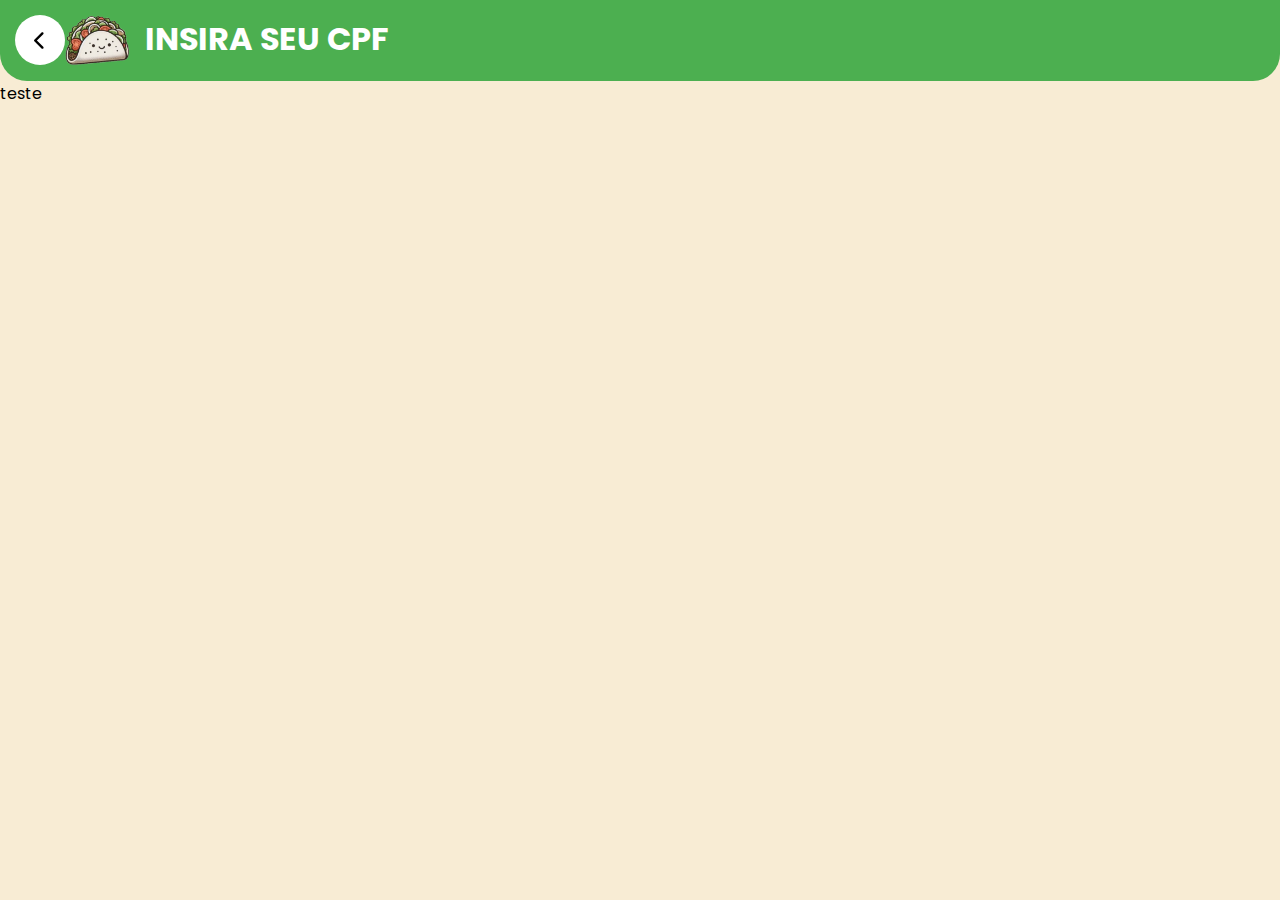
<file: src/html/login.html>
<!DOCTYPE html>
<html lang="pt-br">
<head>
    <meta charset="UTF-8">
    <meta name="viewport" content="width=device-width, initial-scale=1.0">
    <link rel="stylesheet" href="../css/login.css">
    <title>Login - Tapiocaria</title>
</head>
<body>
    
    <header>
        <div class="back-buttom">
            <a href="../../index.html">
                <img src="../assets/icons/chevron-left-solid.svg" alt="back" width="12px">
            </a>
        </div>
        <div class="logo-text">
            <img src="../assets/image/logo1.png" alt="logo" width="65px">
            <h1 style="font-weight: bold;">INSIRA SEU CPF</h1>
        </div>
    </header>

    <main>
        teste
    </main>

    <script src="/src/js/login.js"></script>
</body>
</html>
</file>
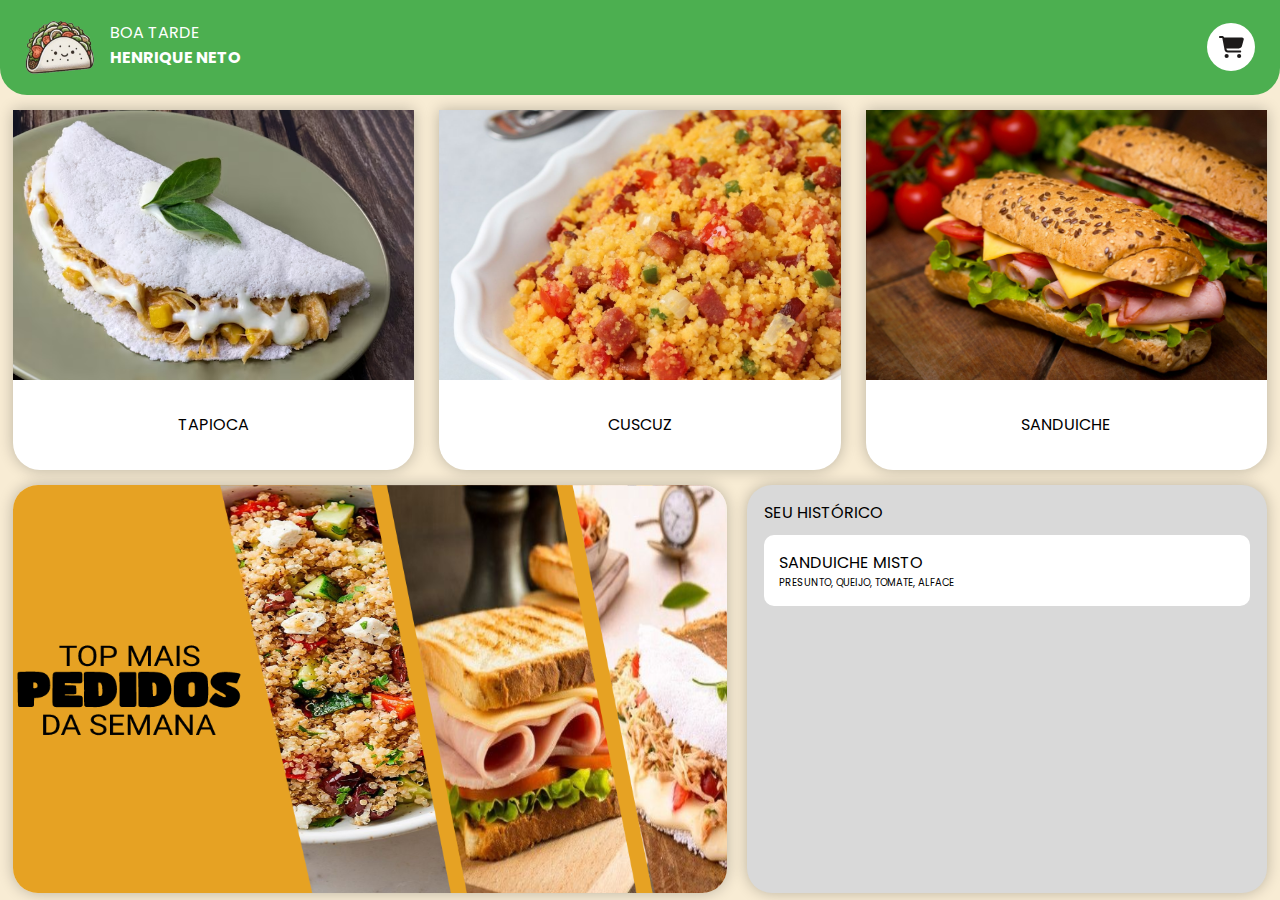
<file: src/html/pedidos.html>
<!DOCTYPE html>
<html lang="pt-br">
<head>
    <meta charset="UTF-8">
    <meta name="viewport" content="width=device-width, initial-scale=1.0">
    <link rel="stylesheet" href="../css/pedidos.css">
    <link rel="stylesheet" href="../css/feature/modal.css">
    <link rel="website icon" href="../assets/image/logo1.png">
    <title>Bem-vindo</title>
</head>
<body>
    
    <header>
        <div class="logo-nameInfo">
            <img src="../assets/image/logo1.png" alt="logo" width="70px">
            <div class="profile-name">
                <p id="saudacao"></p>
                <P style="font-weight: bold;">HENRIQUE NETO</P>
            </div>
        </div>

        <div class="cart-shopping-buttom">
            <a href="">
                <img src="../assets/icons/cart-shopping-solid.svg" alt="botão de carrinho" width="25px">
            </a>
        </div>
    </header>
    
    <main>
        
        <div class="select-category">
            <a href="#" class="category1 openModal" value="Tapiocas">
                <div class="category-profile"></div>
                <div class="category-text">
                    <p>TAPIOCA</p>
                </div>
            </a>

            <a href="#" class="category2 openModal" value="Cuscuz">
                <div class="category-profile"></div>
                <div class="category-text">
                    <p>CUSCUZ</p>
                </div>
            </a>

            <a href="#" class="category3 openModal" value="Sanduiches">
                <div class="category-profile"></div>
                <div class="category-text">
                    <p>SANDUICHE</p>
                </div>
            </a>
        </div>


<!--MODAL DAS CATEGORIAS-->
<div id="modal" class="modal">
    
    <div class="modal-position">
        <div class="modal-content">
            <div class="modal-header">
                <div id="modal-header-text">
                    <!--h2 com o nome da categoria-->
                </div>
                <span id="closeModal" class="close"><p>X</p></span>
            </div>
            <div class="modal-orders-hub" id="modal-orders-hub">
                
                
            </div>
        </div>
    </div>
</div>


        <div class="best-sellers-history">
            
            <div class="best-sellers">
                <a href="">
                   
                </a>
            </div>

            <div class="history">
                <p>SEU HISTÓRICO</p>
                <div class="space-container">
                    <div class="container-info-history">
                        
                        SANDUICHE MISTO
                        <p style="font-size: 10px;">PRESUNTO, QUEIJO, TOMATE, ALFACE</p>
                    </div>
                    
                    

                </div>
            </div>
        </div>
    </main>


    <script type="module" src="../js/pedidos.js"></script>
</body>
</html>
</file>
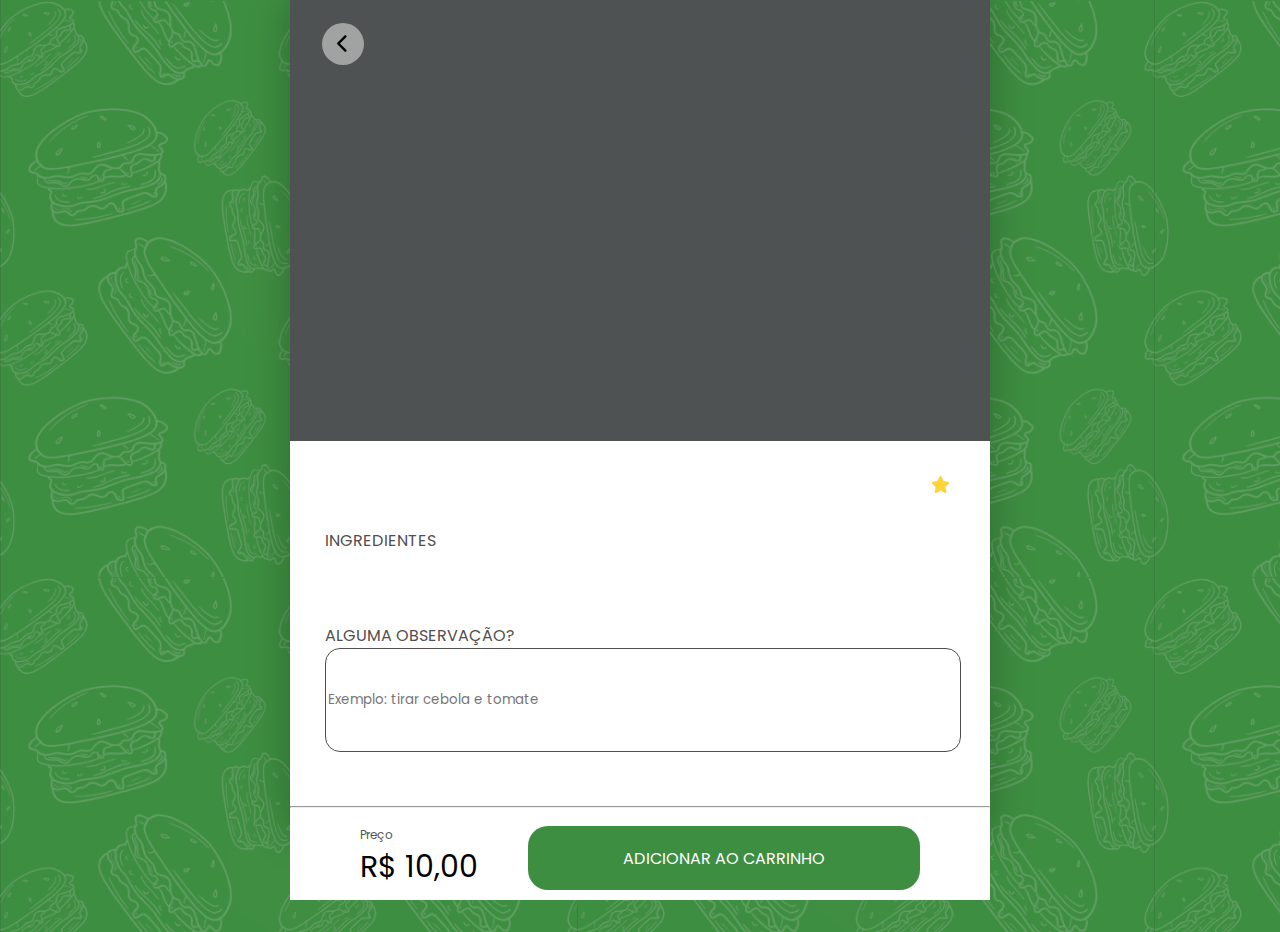
<file: src/html/pedidosDetalhes.html>
<!DOCTYPE html>
<html lang="pt-br">
<head>
    <meta charset="UTF-8">
    <meta name="viewport" content="width=device-width, initial-scale=1.0">
    <link rel="stylesheet" href="../css/pedidosDetalhes.css">
    <link rel="website icon" href="../assets/image/logo1.png">
    <title>Pagar</title>
</head>
<body>
    <main>

        <div class="order-image"
        style="
        background-image: url();
        background-size: cover;
        background-position: center;">
            <!--Imagem do pedido escolhido-->
            <div class="back-buttom">
                <a href="../html/pedidos.html">
                    <img src="../assets/icons/chevron-left-solid.svg" alt="back" width="12px">
                </a>
            </div>
        </div>

        <div class="order-description">
            <!--Aqui começa as descrições do pedido selecionado-->
            <div class="category-stars">
                <p></p>
                <div class="stars">
                    <img src="../assets/icons/star-solid.svg" alt="estrela de avaliação">
                    <p style="color: black;"></p>
                </div>
            </div>

            <h3 style="font-size: 30px; padding: 10px 0px 5px 0px;"></h3>
            <p></p>

            <p style="padding: 20px 0px 35px 0px;">INGREDIENTES</p>
            <div class="ingredients-container">
                
            </div>

            <p>ALGUMA OBSERVAÇÃO?</p>
            <input type="text" name="OBSERVAÇÃO" id="observation" placeholder="Exemplo: tirar cebola e tomate">
        </div>


        <div class="footer-limiter">
           
        </div>
    </main>

    <footer>
        <hr>
        <div class="payment-container">
            <div class="price-info">
                <p>Preço</p>
                <h2>R$ 10,00</h2>
            </div>
            <button class="pay-button">ADICIONAR AO CARRINHO</button>
        </div>
    </footer>

    <script type="module" src="../js/pedidosDetalhes.js"></script>
</body>
</html>
</file>
<file: src/css/login.css>
@import url('https://fonts.googleapis.com/css2?family=Poppins:wght@300;400;900&display=swap');

body {
  overflow: hidden;
  font-family: Arial, sans-serif;
  background-color: #F8ECD4;
}

*{
  border: 0;
  margin: 0;
  font-family: 'Segoe UI', Tahoma, Geneva, Verdana, sans-serif;
  font-family: "Poppins", serif;
  font-weight: 400;
  font-style: normal;
}

header{
  background-color: #4CAF50;
  padding: 15px;
  color: white;
  border-radius: 0px 0px 27px 27px;
  display: flex;
  align-items: center;
}

a{
  text-decoration: none;
  background-color: white;
  padding: 15px;
  width: 20px;
  height: 20px;
  border-radius: 50%;
  display: flex;
  align-items: center;
  justify-content: center;
}

.logo-text{
  display: flex;
  gap: 15px;
}
</file>
<file: src/css/pedidos.css>
@import url('https://fonts.googleapis.com/css2?family=Poppins:wght@300;400;900&display=swap');

body {
  overflow: hidden;
  font-family: Arial, sans-serif;
  background-color: #F8ECD4;
  display: flex;
  align-items: center;
  justify-content: center;
  flex-direction: column;
  overflow-y: auto;
}

body::-webkit-scrollbar {
    display: none;
}

*{
  border: 0;
  margin: 0;
  font-family: 'Segoe UI', Tahoma, Geneva, Verdana, sans-serif;
  font-family: "Poppins", serif;
  font-weight: 400;
  font-style: normal;
}

header{
    background-color: #4CAF50;
    padding: 20px 0px 20px 0px;
    color: white;
    border-radius: 0px 0px 27px 27px;
    width: 100vw;
    display: flex;
    align-items: center;
    justify-content: space-between;
}

.logo-nameInfo{
    display: flex;
    margin-left: 25px;
    gap: 15px;    
}

.cart-shopping-buttom > a{
    background-color: white;
    width: 48px;
    height: 48px;
    border-radius: 50%;
    margin-right: 25px;
    display: flex;
    align-items: center;
    justify-content: center;
}

main{
    width: 98%;
}

.select-category{
    display: flex;
    justify-content: space-between;
    padding-top: 15px;
}

.select-category > a{
    display: flex;
    text-decoration: none;
    color: black;
    width: 32%;
    height: 40vh;
    background-color: white;
    text-align: center;
    flex-direction: column;
    border-radius: 0px 0px 27px 27px;
    box-shadow: 0px 0px 15px 0px rgba(0, 0, 0, 0.247);
}

.category-profile{
    width: 100%;
    height: 75%;
    background-position: center;
    background-size: cover;
}

.category1 > .category-profile{
    background-image: url(../assets/image/tapioca_cover.avif);
}

.category2 > .category-profile{
    background-image: url(../assets/image/cuscuz_cover.jpg);
}

.category3 > .category-profile{
    background-image: url(../assets/image/sanduiche_cover.jpg); 
}

.category-text{
    height: 25%;
    display: flex;
    justify-content: center;
    align-items: center;
}

.best-sellers-history{
    margin-top: 15px;
    width: 100%;
    display: flex;
    justify-content: space-between;
    flex-wrap: wrap;
    gap: 20px;
}

.best-sellers-history > div{
    height: 45.4vh;
    flex-grow: 1;
    box-shadow: 0px 0px 15px 0px rgba(0, 0, 0, 0.247);
    border-radius: 25px;
}

.best-sellers{
    background-image: url(../assets/image/banner-best.png);
    background-size: cover;
    background-position: center;
    flex-basis: 56.5%;
    max-width: 100%;
    min-width: 582px;
}

.best-sellers a{
  display: flex; 
  width: 100%; 
  height: 100%; 
  text-align: center; 
  line-height: 100px; 
  text-decoration: none;
  color: black; 
}

.history{
    background-color: #D9D9D9;
    flex-basis: 41%;
    max-width: 100%;
}

.history > p{
    padding: 15px 17px 10px 17px;
}

.space-container{
    height: 83%;
    overflow-y: auto;
    --sb-track-color: #bdb7b7;
    --sb-thumb-color: #797a76;
    --sb-size: 8px;
}

/* Scrollbar personalizada do space-container */
  
  .space-container::-webkit-scrollbar {
    width: var(--sb-size);
  }
  
  .space-container::-webkit-scrollbar-track {
    background: var(--sb-track-color);
    border-radius: 8px;
  }
  
  .space-container::-webkit-scrollbar-thumb {
    background: var(--sb-thumb-color);
    border-radius: 8px;
  }
  
  @supports not selector(::-webkit-scrollbar) {
    .space-container {
        scrollbar-color: var(--sb-thumb-color)
                       var(--sb-track-color);
    }
  }

/* ---------- */

.container-info-history{
    background-color: white;
    margin: 0px 17px 10px 17px;
    padding: 15px;
    border-radius: 10px;
}


@media (max-width: 593px) {

    .logo-nameInfo > img{
        width: 54px;
        height: 43px;
    }

    .profile-name > p{
        font-size: 13px;
    }

    .cart-shopping-buttom > a{
        width: 40px;
        height: 40px;
    }

    .cart-shopping-buttom > a > img{
        width: 19px;
        height: 19px;
    }

    main{
        width: 94%;
    }

    .select-category > a{
        height: 28vh;
        box-shadow: 0px 0px 7px 0px rgba(0, 0, 0, 0.404);
    }

    .category-profile{
        height: 50%;
    }

    .category-text{
        height: 50%;
    }

    .best-sellers-history > div{
        height: auto;
        flex-grow: 1;
        box-shadow: 0px 0px 15px 0px rgba(0, 0, 0, 0.308);
    }

    .best-sellers{
        min-width: 0;
        width: 100%;
        aspect-ratio: 16/9;
    }

    .history{
        width: 100%;
        aspect-ratio: 1/1;
        margin-bottom: 25px;
    }
}
</file>
<file: src/css/feature/modal.css>
@import url('https://fonts.googleapis.com/css2?family=Poppins:wght@300;400;900&display=swap');

*{
  border: 0;
  margin: 0;
  font-family: 'Segoe UI', Tahoma, Geneva, Verdana, sans-serif;
  font-family: "Poppins", serif;
  font-weight: 400;
  font-style: normal;
}


/* Estilo geral para o modal */
.modal {
    display: none; 
    position: fixed;
    top: 0;
    left: 0;
    width: 100%;
    height: 100%;
    background-color: rgba(0, 0, 0, 0.5); 
    z-index: 1000;
}

.modal-position{
    height: 100vh;
    display: flex;
    flex-direction: row;
    justify-content: center;
    align-items: center;
}
  
/* Conteúdo do modal */

.modal-header{
    display: flex;
    justify-content: space-between;
    align-items: center;
    margin-bottom: 10px;
}

.modal-content {
    padding: 20px;
    width: 80%;
    max-width: 500px;
    background-color: #ffffff;
    border-radius: 25px;
    box-shadow: 0 4px 8px rgba(0, 0, 0, 0.158);
}

.modal-orders-hub{
    height: 50vh;
    display: flex;
    flex-direction: column;
    overflow-y: auto;
    -webkit-box-shadow: 0px -1px 0px 0px rgba(177,164,164,1);
    -moz-box-shadow: 0px -1px 0px 0px rgba(177,164,164,1);
    box-shadow: 0px -1px 0px 0px rgba(177,164,164,1);
}

.modal-orders{
    padding: 20px 10px 20px 10px;
    display: flex;
    justify-content: space-between;
    -webkit-box-shadow: 0px 1px 0px 0px rgba(177,164,164,1);
    -moz-box-shadow: 0px 1px 0px 0px rgba(177,164,164,1);
    box-shadow: 0px 1px 0px 0px rgba(177,164,164,1);
    margin-top: 15px;
}

.orders-text{
    justify-content: space-between;
    display: flex;
    width: 57%;
    flex-direction: column;
}

.orders-image{
    background-color: rgb(85, 82, 82);
    width: 25%;
    aspect-ratio: 1/1;
    -webkit-box-shadow: 0px 0px 14.7px 0px rgba(0, 0, 0, 0.253);
    -moz-box-shadow: 0px 0px 14.7px 0px rgba(0, 0, 0, 0.253);
    box-shadow: 0px 0px 14.7px 0px rgba(0, 0, 0, 0.253);
}
  
/* Botão de fechar (X) */
.close {
    font-size: 19px;
    font-weight: bold;
    color: #726d6d;
    cursor: pointer;
    background-color: #C1C0C0;
    width: 45px;
    height: 45px;
    display: flex;
    flex-direction: row;
    justify-content: center;
    align-items: center;
    border-radius: 50%;
}
  
.close:hover {
    color: #000;
}

@media (max-width: 593px) {
    
    .modal-position{
        display: flex;
        flex-direction: row;
        justify-content:first baseline;
        align-items: center;
    }

    .modal-content{
        width: 100%;
        height: 95vh;
        border-radius: 25px 25px 0px 0px;
        margin-top: 45px;

        /* Animação */
        transform: translateY(100%);
        animation: slideUp 0.4s ease-out forwards;
    }

    .orders-image{
        width: 39%;
    }

    .modal-orders-hub{
        height: 87vh;
    }
}

@keyframes slideUp {
    from {
        transform: translateY(100%);
        opacity: 0;
    }
    to {
        transform: translateY(0);
        opacity: 1;
    }
}


.placeholder {
    background-color: #f0f0f0;
    border-radius: 10px;
    padding: 10px;
    display: flex;
    justify-content: space-between;
    
    animation: pulse 1.5s infinite;
}

.placeholder-text {
    background-color: #ddd;
    height: 20px;
    width: 80%;
    border-radius: 5px;
    margin-bottom: 5px;
}

.price-placeholder {
    background-color: #ddd;
    height: 25px;
    width: 100px;
    border-radius: 5px;
}

.placeholder-image {
    width: 100px;
    height: 100px;
    background-color: #ccc;
    border-radius: 5px;
}

@keyframes pulse {
    0% {
        opacity: 1;
    }
    50% {
        opacity: 0.5;
    }
    100% {
        opacity: 1;
    }
}
</file>
<file: src/css/pedidosDetalhes.css>
@import url('https://fonts.googleapis.com/css2?family=Poppins:wght@300;400;900&display=swap');

*{
  border: 0;
  margin: 0;
  font-family: 'Segoe UI', Tahoma, Geneva, Verdana, sans-serif;
  font-family: "Poppins", serif;
  font-weight: 400;
  font-style: normal;
}

p{
   color: #534E4E;
}

body{
    background-image: url(../assets/image/background.png);
    display: flex;
    justify-content: center;
}

body::-webkit-scrollbar {
    display: none;
}

main{
    background-color: #ffffff;
    width: 700px;
    -webkit-box-shadow: 0px 0px 38.6px 0px rgba(0, 0, 0, 0.253);
    -moz-box-shadow: 0px 0px 38.6px 0px rgba(0, 0, 0, 0.253);
    box-shadow: 0px 0px 38.6px 0px rgba(0, 0, 0, 0.253);
    margin-bottom: 100px;
}

.order-image{
    background-color: rgb(79, 82, 82);
    width: 100%;
    height: 49vh;
}

.back-buttom{
    padding-top: 2.5vh;
    margin-left: 2.5vw;
}

.back-buttom > a{
    text-decoration: none;
    background-color: rgba(255, 255, 255, 0.466);
    padding: 12px;
    width: 18px;
    height: 18px;
    border-radius: 50%;
    display: flex;
    align-items: center;
    justify-content: center;
}

.order-description{
    padding: 35px;
}

.category-stars{
    display: flex;
    justify-content: space-between;
    font-size: 15px;
}

.stars{
    display: flex;
    gap: 5px;
}

.stars > img{
    width: 19px;
}

.ingredients-container{
    display: flex;
    gap: 1.2vw;
    flex-wrap: wrap;
    margin-bottom: 35px;
}

.ingredients-box{
    background-color: #3E8E41;
    box-shadow: 0px 0px 9px 0px rgba(0, 0, 0, 0.288);
    padding: 10px 15px 10px 15px;
    border-radius: 1.1vw;
    color: white;
    cursor: pointer;
}

#observation{
    width: 100%;
    height: 100px;
    border-radius: 15px;
    text-align: start;
    border: 1px solid #534E4E;
}

footer{
    position: fixed;
    bottom: 0;
    width: 100%;          
    max-width: 700px;      
    left: 50%;             
    transform: translateX(-50%);
    z-index: 1000;
    background-color: #ffffff;
}

hr{
    top: 0;
    display: block;
    border: none;
    margin-top: 0.5em;
    margin-bottom: 0.5em;
    border-style: inset;
    border-width: 1px;
}

.payment-container{
    width: 80%;
    margin: 0 auto;   
    display: flex;
    padding: 10px 35px;
    justify-content: space-between;
}

.price-info p {
    margin: 0;
    font-size: 12px;
    color: #555;
}

.price-info h2 {
    margin: 0;
    font-size: 30px;
    color: #000;
    
}

.pay-button {
    background-color: #3E8E41; 
    color: white;
    border: none;
    border-radius: 20px;
    padding: 10px 30px;
    font-size: 16px;
    cursor: pointer;
    width: 70%;
}

.pay-button:hover {
    background-color: #2C6E30;
}

.footer-limiter{
    height: 5vh;
}


@media screen and (max-width: 768px) {
    .payment-container {
        flex-direction: column;
        align-items: center;
        gap: 20px;
        padding: 10px;
    }
    
    .price-info h2 {
        font-size: 24px;
    }
    
    .pay-button {
        padding: 10px 20px;
        font-size: 14px;
        width: 100%;
        height: 60px;
    }
}
</file>
